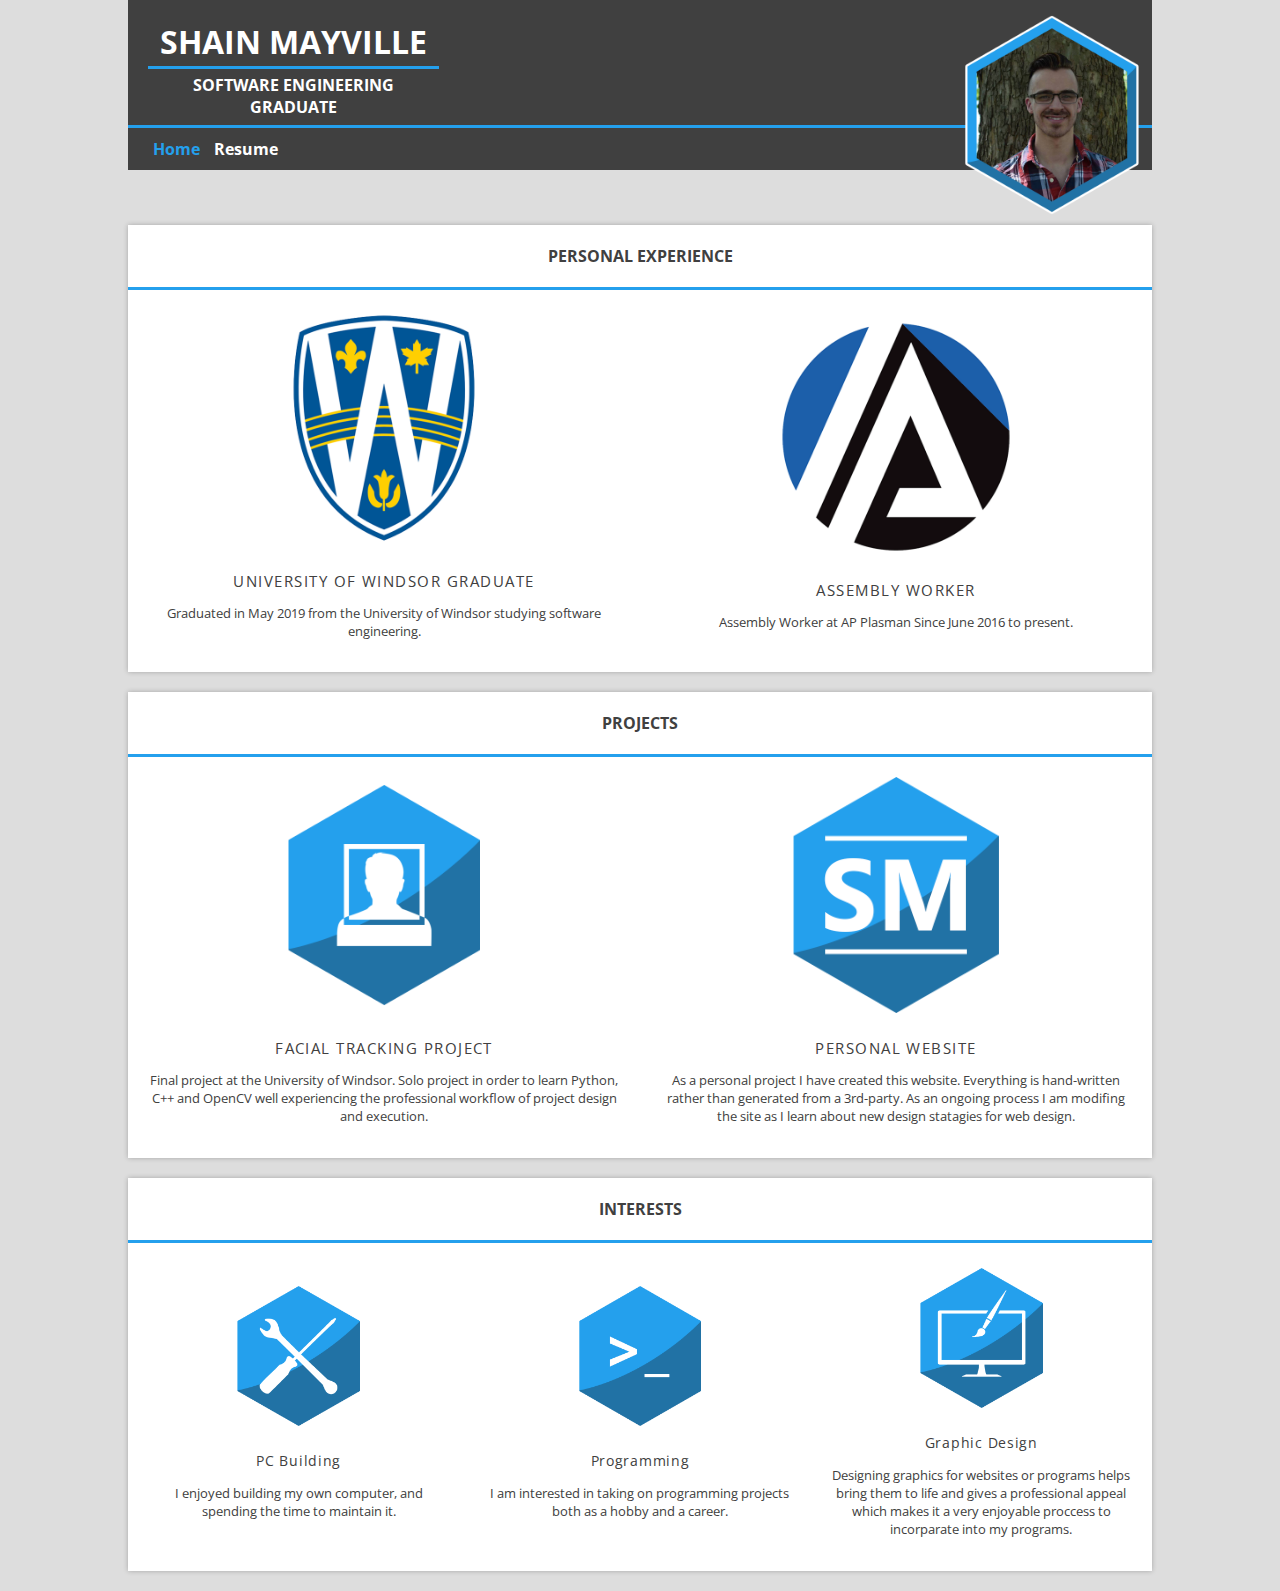
<file: index.html>
<!DOCTYPE html>
<html>
	<head>
		<title>Shain - Home</title>
		<link rel="shortcut icon" href="images/favicon.ico" />
		<link href="https://fonts.googleapis.com/css?family=Open+Sans:400,700" rel="stylesheet">
		<link href="./css/smayville.css" type="text/css" rel="stylesheet">
		<link href="./css/header.css" type="text/css" rel="stylesheet">
		<link href="./css/text.css" type="text/css" rel="stylesheet">
	</head>
		<body>
		<!-- header -->
		<div class="header">
			<div class="header-content">
				<div class="header-title">
					<h1>Shain Mayville</h1>
					<div class="blue-div">
						<h2>Software Engineering Graduate</h2>
					</div>
				</div>
			</div>
			<div class="navbar">
					<a href="./" class="active">Home</a>
					<a href="./resume">Resume</a>
				</div>
			<img class="headshot" src="./images/headshot.png" alt="Shain Mayville"/>
		</div>
		<!-- Content -->
		<div class="content" id="content">
			<div class="center">
				<div class="section">
					<div class="title">
						<h2>Personal Experience</h2>
					</div>
				</div>
				<div class="section">
					<div>
						<img src="images/uwindsor.png" alt="University of Windsor"/>
						<h4>University of Windsor Graduate</h4>
						<p>Graduated in May 2019 from the University of Windsor studying software engineering.</p>
					</div>
					<div>
						<img src="images/applasman.png" alt="AP Plasman"/>
						<h4>Assembly Worker</h4>
						<p>Assembly Worker at AP Plasman Since June 2016 to present.</p>
					</div>
				</div>
			</div>
			<div class="center">
				<div class="section">
					<div class="title">
						<h2>Projects</h2>
					</div>
				</div>
				<div class="section">
					<div>
						<img src="images/face.png" alt="Face Tracking"/>
						<h4>Facial Tracking Project</h4>
						<p>Final project at the University of Windsor. Solo project in order to learn Python, C++ and OpenCV well experiencing the professional workflow of project design and execution. </p>
					</div>
					<div>
						<img src="images/favicon.png" alt="smayville.com"/>
						<h4>Personal Website</h4>
						<p>As a personal project I have created this website. Everything is hand-written rather than generated from a 3rd-party. As an ongoing process I am modifing the site as I learn about new design statagies for web design.</p>
					</div>
				</div>
			</div>
			<div class="center">
				<div class="section">
					<div class="title">
						<h2>Interests</h2>
					</div>
				</div>
				<div class="section">
					<div>
						<img src="images/tools.png" alt="PC Building"/>
						<h3>PC Building</h3>
						<p>I enjoyed building my own computer, and spending the time to maintain it.</p>
					</div>					
					<div>
						<img src="images/programming.png" alt="Programming"/>
						<h3>Programming</h3>
						<p>I am interested in taking on programming projects both as a hobby and a career.</p>
					</div>
					<div>
						<img src="images/graphic_design.png" alt="Graphic Design"/>
						<h3>Graphic Design</h3>
						<p>Designing graphics for websites or programs helps bring them to life and gives a professional appeal which makes it a very enjoyable proccess to incorparate into my programs.</p>
					</div>
				</div>
			</div>
		</div>
	</body>
</html>
</file>
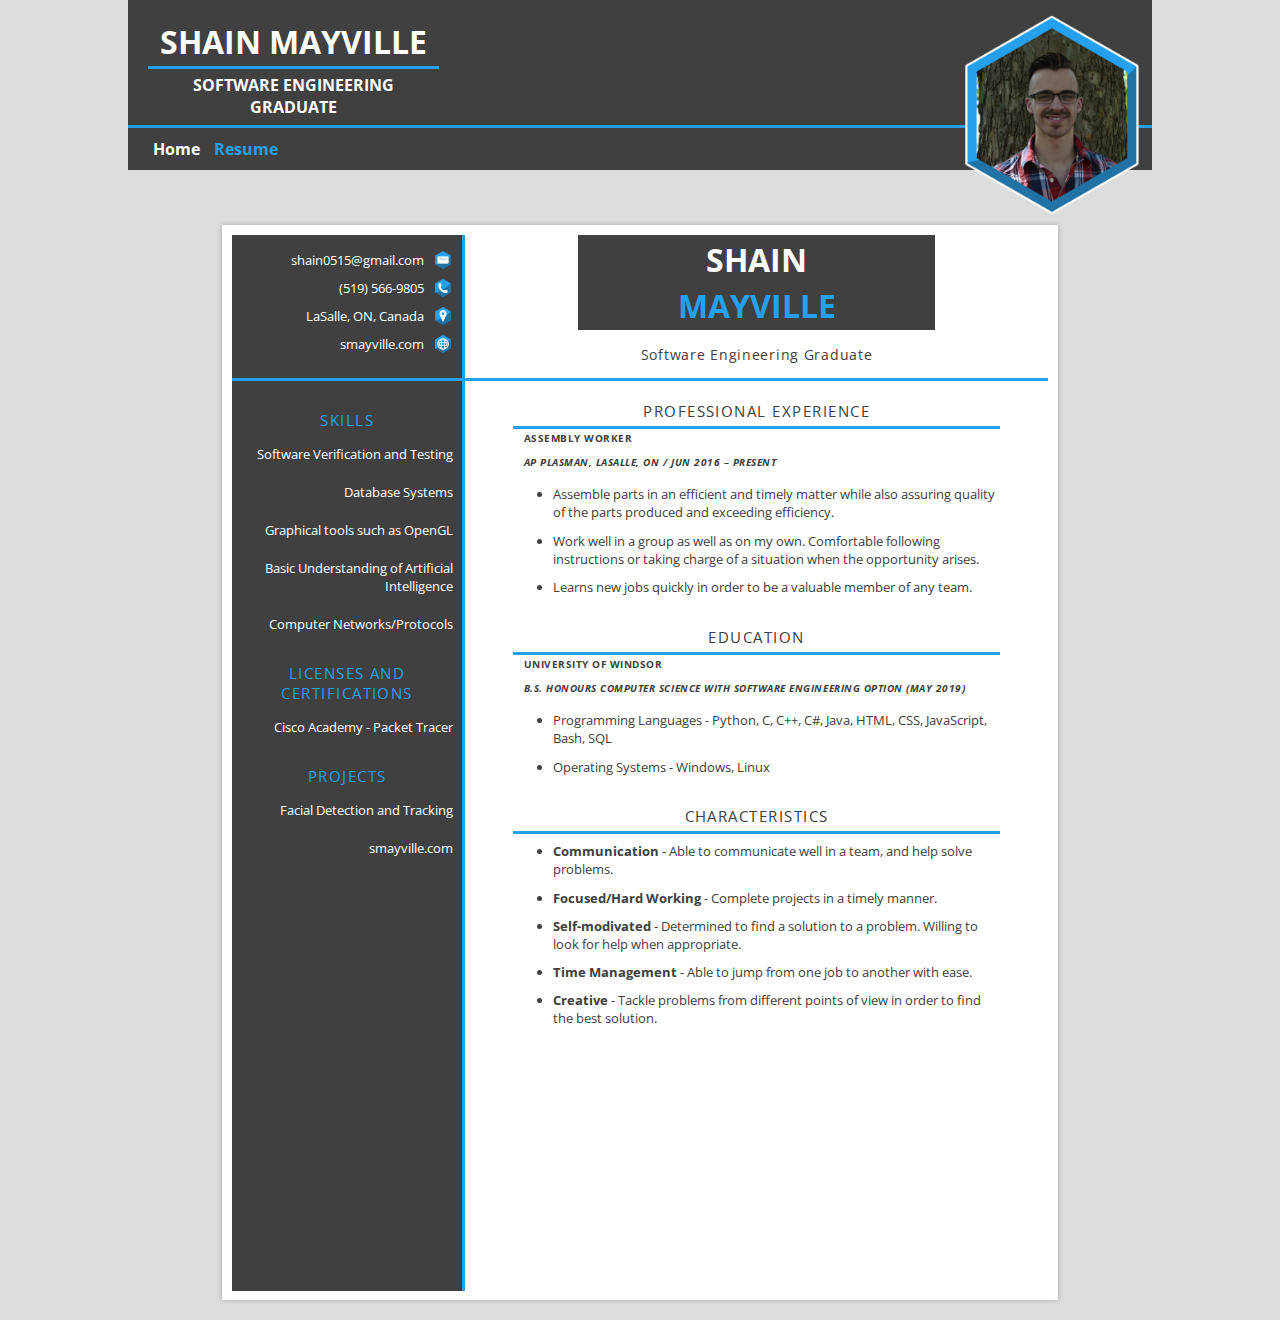
<file: resume/index.html>
<!DOCTYPE html>
<html>
	<head>
		<title>Shain - Resume</title>
		<link rel="shortcut icon" href="../images/favicon.ico" />
		
		<link href="https://fonts.googleapis.com/css?family=Open+Sans:400,700" rel="stylesheet"/>
		
		<link href="../css/resume.css" type "text/css" rel="stylesheet"/>
		<link href="../css/smayville.css" type "text/css" rel="stylesheet"/>
		<link href="../css/header.css" type "text/css" rel="stylesheet"/>
		<link href="../css/text.css" type "text/css" rel="stylesheet"/>
		<link href="../css/print.css" type="text/css" rel="stylesheet" media="print"/>
	</head>
	<body>
		<!-- header -->
		<div class="header">
			<div class="header-content">
				<div class="header-title">
					<h1>Shain Mayville</h1>
					<div class="blue-div">
						<h2>Software Engineering Graduate</h2>
					</div>
				</div>
			</div>
			<div class="navbar">
					<a  href="../">Home</a>
					<a href="./" class="active">Resume</a>
				</div>
			<img class="headshot" src="../images/headshot.png" alt="Shain Mayville"/>
		</div>
		<!-- Resume -->
		<div class="content" id="content">
				<div class="page center">
					<div class="resume-grid">
						<!--Top Info-->
						<div class="cell1 white">
							<ul>
								<li>
									<img src="../images/mail.png" class="icon">
									shain0515@gmail.com
								</li>
								<li>
									<img src="../images/phone.png" class="icon">
									(519) 566-9805
								</li>
								<li>
									<img src="../images/location.png" class="icon">
									LaSalle, ON, Canada
								</li>
								<li>
									<img src="../images/internet.png" class="icon">
									smayville.com
								</li>
							</ul>
						</div>
						<!--Header-->
						<div class="cell2">
							<div class="header-block">
								<h1 class="white">Shain</h1>
								<h1 class="blue">Mayville</h1>
							</div>
							<h3>Software Engineering Graduate</h3>
						</div>
						<!--Sidebar-->
						<div class="cell3 white">
							<h4 class="blue">Skills</h4>
							<p>Software Verification and Testing</p>
							<p>Database Systems</p>
							<p>Graphical tools such as OpenGL</p>
							<p>Basic Understanding of Artificial Intelligence</p>
							<p>Computer Networks/Protocols</p>
							
							<h4 class="blue">Licenses and Certifications</h4>
							<p>Cisco Academy - Packet Tracer</p>
							
							<h4 class="blue">Projects</h4>
							<p>Facial Detection and Tracking</p>
							<p>smayville.com</p>
						</div>
						<!--Body-->
						<div class="cell4">
							<h4>Professional Experience</h4>
							<div class="blue-div"></div>
							<h5>Assembly Worker</h5>
							<h6>AP Plasman, LaSalle, ON / Jun 2016 – Present</h6>
							<ul>
								<li>Assemble parts in an efficient and timely matter while also assuring quality of the parts produced and exceeding efficiency.</li>
								<li>Work well in a group as well as on my own. Comfortable following instructions or taking charge of a situation when the opportunity arises.</li>
								<li>Learns new jobs quickly in order to be a valuable member of any team.</li>
							</ul>
							<h4>Education</h4>
							<div class="blue-div"></div>
							<h5>University of Windsor</h5>
							<h6>B.S. Honours Computer Science With Software Engineering Option (May 2019)</h6>
							<ul>
								<li>Programming Languages - Python, C, C++, C#, Java, HTML, CSS, JavaScript, Bash, SQL</li>
								<li>Operating Systems - Windows, Linux</li>
							</ul>
							<h4>Characteristics</h4>
							<div class="blue-div"></div>
							<ul>
								<li><b>Communication</b> - Able to communicate well in a team, and help solve problems.</li>
								<li><b>Focused/Hard Working</b> - Complete projects in a timely manner.</li>
								<li><b>Self-modivated</b> - Determined to find a solution to a problem. Willing to look for help when appropriate.</li>
								<li><b>Time Management</b> - Able to jump from one job to another with ease.</li>
								<li><b>Creative</b> - Tackle problems from different points of view in order to find the best solution.</li>
							</ul>
						</div>
					</div>
				</div>
		</div>
	</body>
</html>
</file>
<file: css/smayville.css>
html {
    -webkit-print-color-adjust: exact;
}

body {
	position: absolute;
	top: 0px;
	width: 100%;
	margin: 0;
	font-family: "Open Sans", Helvetica, sans-serif;
	background-color: #ddd;
	color: #404040;
}

/* body */
.content {
	text-align: center;
	margin: 225px 0 auto;
}

.center {
	width: 80%;
	display: block;
	margin: 20px auto;
	background-color: #fff;
	box-shadow: 0 0 0.05in rgba(0,0,0,0.25);
	padding: auto 0;
}

.section {
	display: flex;
	width:100%;
	text-align:center;
	background-color: #fff;
}

.section .title {
	border-top: 0;
    border-left: 0;
    border-right: 0;
    border-color: #24A0ED;
    border-style: solid;
}

.section div {
	margin: auto;
	flex: 1 1 0px;
	padding: 20px;
}

.section img {
	width: 50%;
}

/* not used */
.blue-div {
	background-color: #24A0ED;
	height: 3px;
	width: 100%;
	display: block;
	float: left;
}
</file>
<file: css/header.css>
.header {
	position: absolute;
	left: 10%;
	top: 0;
	right: 10%;
	height: 125px;
	/* font */
	color: white;
}

.header-content {
	height: 125px;
	position: absolute;
	left: 0;
	right: 0;
	padding: 0 20px;
	background-color: #404040;
}

.header-content h2 {
	padding-top: .5em;
}

.header-title {
	max-width: 291px;
	text-align: center;
	margin: 20px 0 0 0;
}

.navbar {
	position: absolute;
	top: 125px;
	left: 0;
	right: 0;
	padding: 10px 20px;
	/* font */
	border-bottom: 0;
    border-left: 0;
    border-right: 0;
    border-color: #24A0ED;
    border-style: solid;
	background-color: #404040;
}

.navbar a {
	color: #fff;
	padding: 0px 5px;
	text-decoration: none;
	font-weight: bold;
}

.navbar a.active {
	  color: #24A0ED;
}

.blue-div {
	background-color: #24A0ED;
	text-align:center;
	height: 3px;
	width: 100%;
}

.headshot {
	position: absolute;
    width: 200px;
    height: 200px;
	right: 0;
	top: 15px;
	z-index: 1;
}
</file>
<file: css/text.css>
/* Default font for website */
body {
  	font-family: "Open Sans", Helvetica, sans-serif;
	color: #404040;
}

.white {
	color: #fff;
}

.blue {
	color: #24A0ED;
}

h1 {
	font-size: 2em;
	font-weight: bold;
	text-transform: uppercase;
	margin: .1em;
}

h2 {
	font-size: 1em;
	font-weight: bold;
	text-transform: uppercase;
	text-align: center;
    margin: 0;
}

h3 {
    font-size: .9em;
    font-weight: normal;
    letter-spacing: .05em;
}

h4 {
    font-size: .92em;
    font-weight: normal;
    letter-spacing: .1em;
    text-transform: uppercase;
    margin: 5px 0;
    text-align: center;
    padding-top: 1em;
}

h5, h6 {
    font-size: .65em;
    font-weight: bold;
	letter-spacing: .05em;
    text-transform: uppercase;
	text-align: left;
	margin: 1em;
}

h6 {
	font-style: italic;
}

li, p {
	font-size: .8em;
}

li {
	margin: .8em 0;
	text-align: left;
}
</file>
<file: css/resume.css>
html {
    -webkit-print-color-adjust: exact;
}

.page {
	width: 8.5in!important;
	height: 11in!important;
	padding: .1in;
	margin: auto;
}

div, p {
    margin: 0;
}

.cell1 { 
	-ms-grid-row: 1; 
	-ms-grid-column: 1; 
	grid-area: resume-sidebar-header;
	background-color: #404040;
	border-left: 0;
	border-top: 0;
	border-color: #24A0ED;
	border-style: solid;
	/* font */
	text-align: right;
}

.cell1 li {
	text-align: right;
}

.cell2 {
	-ms-grid-row: 1;
	-ms-grid-column: 2;
	grid-area: header; 
	background-color: white;
	border-left: 0;
	border-right: 0;
	border-top: 0;
	border-color: #24A0ED;
	border-style: solid;
	/* font */
	text-align: center;
}

.cell3 { 
	-ms-grid-row: 2; 
	-ms-grid-column: 1; 
	grid-area: sidebar; 
	background-color: #404040;
	padding: .1in;
	border-left: 0;
	border-bottom: 0;
	border-top: 0;
	border-color: #24A0ED;
	border-style: solid;
	/* font */
	text-align: right;
}

.cell4 { 
	-ms-grid-row: 2; 
	-ms-grid-column: 2; 
	grid-area: body; 
	background-color: white;
	padding: 0in .5in;
}

.resume-grid {
	display: -ms-grid;
	display: grid;
	        grid-template-areas:
		"resume-sidebar-header header"
		"sidebar        body";
	-ms-grid-columns: 2fr 5fr;
	grid-template-columns: 2fr 5fr;
	-ms-grid-rows: auto 1fr;
	grid-template-rows: auto 1fr;
	height: 100%;
}

/* cell 1 rules */
.cell1 ul {
	-ms-grid-row: 1;
	-ms-grid-column: 1;
	list-style: none;
	padding-left: 0;
	grid-area: resume-sidebar-header;
}

.icon {
    width: 18px!important;
    height: 18px!important;
    float: right;
    position: relative;
    right: 0;
    margin-left: 10px;
	margin-right: 10px;
}

/* cell 2 rules */
.header-block {
	background-color: #404040;
	display: inline-block;
	padding: 0 1in;
	margin: 0;
}

/* cell 3 rules */
.cell3 p {
	padding: 10px 0px;
}
</file>
<file: css/print.css>
page {
	box-shadow: none !important;
}

.header {
	margin: 0 !important;
	display: none !important;
}

.content, .center {
	margin: 0 !important;
	box-shadow: none !important;
}
</file>
